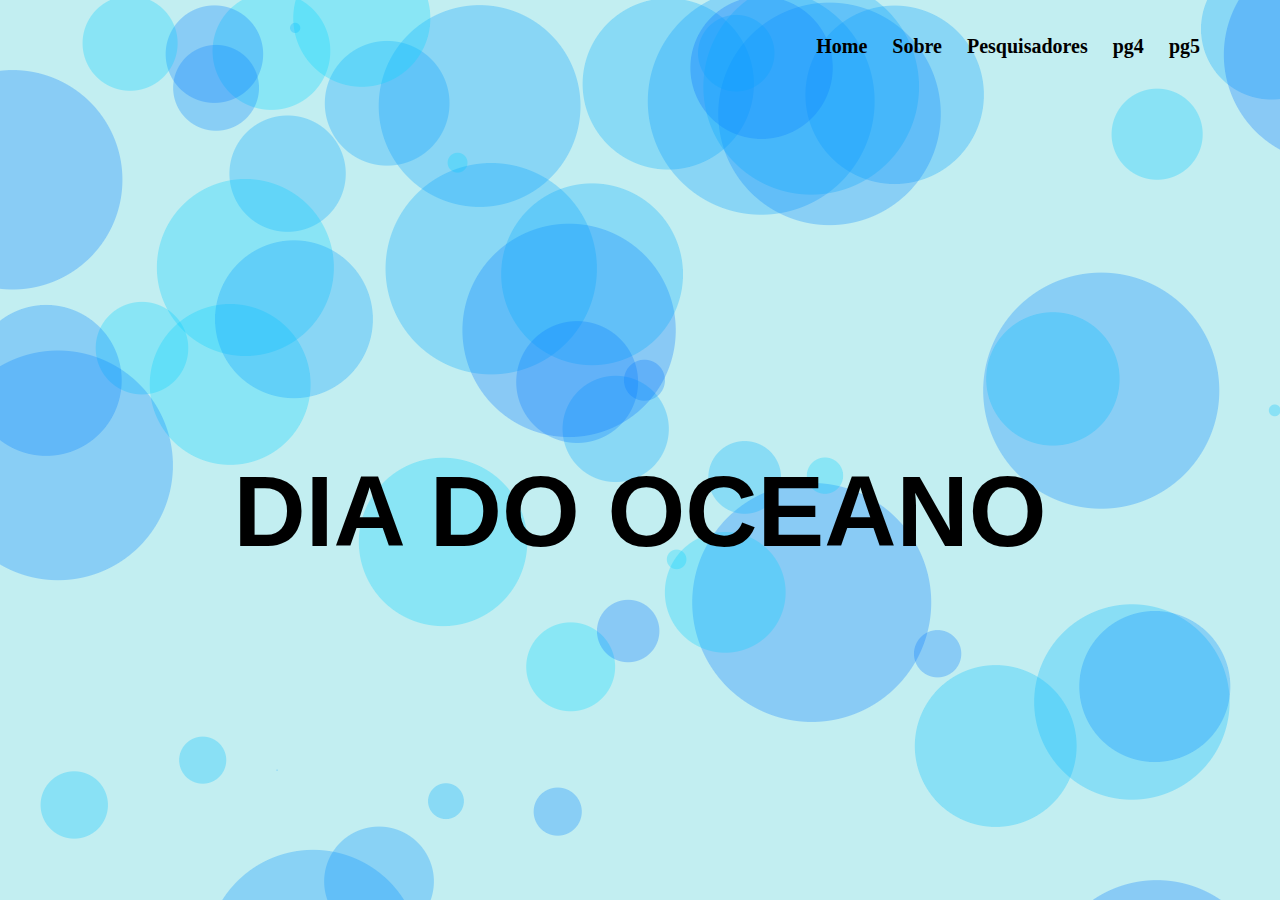
<file: Dia do Oceano/index.html>
<!DOCTYPE html>
<html lang="en">
<head>
    <meta charset="UTF-8">
    <meta name="viewport" content="width=device-width, initial-scale=1.0">
    <title>Dia do oceano</title>
    <link rel="stylesheet" href="style.css">
</head>

<body>
    <div class="navbar">
        <a href="index.html">Home</a>
        <a href="Pg2.html">Sobre</a>
        <a href="pg3.html">Pesquisadores</a>
        <a href="pg4.html">pg4</a>
        <a href="pg5.html">pg5</a>
    </div>


        <h1>DIA DO OCEANO</h1>
   
    
</body>
</html>
</file>
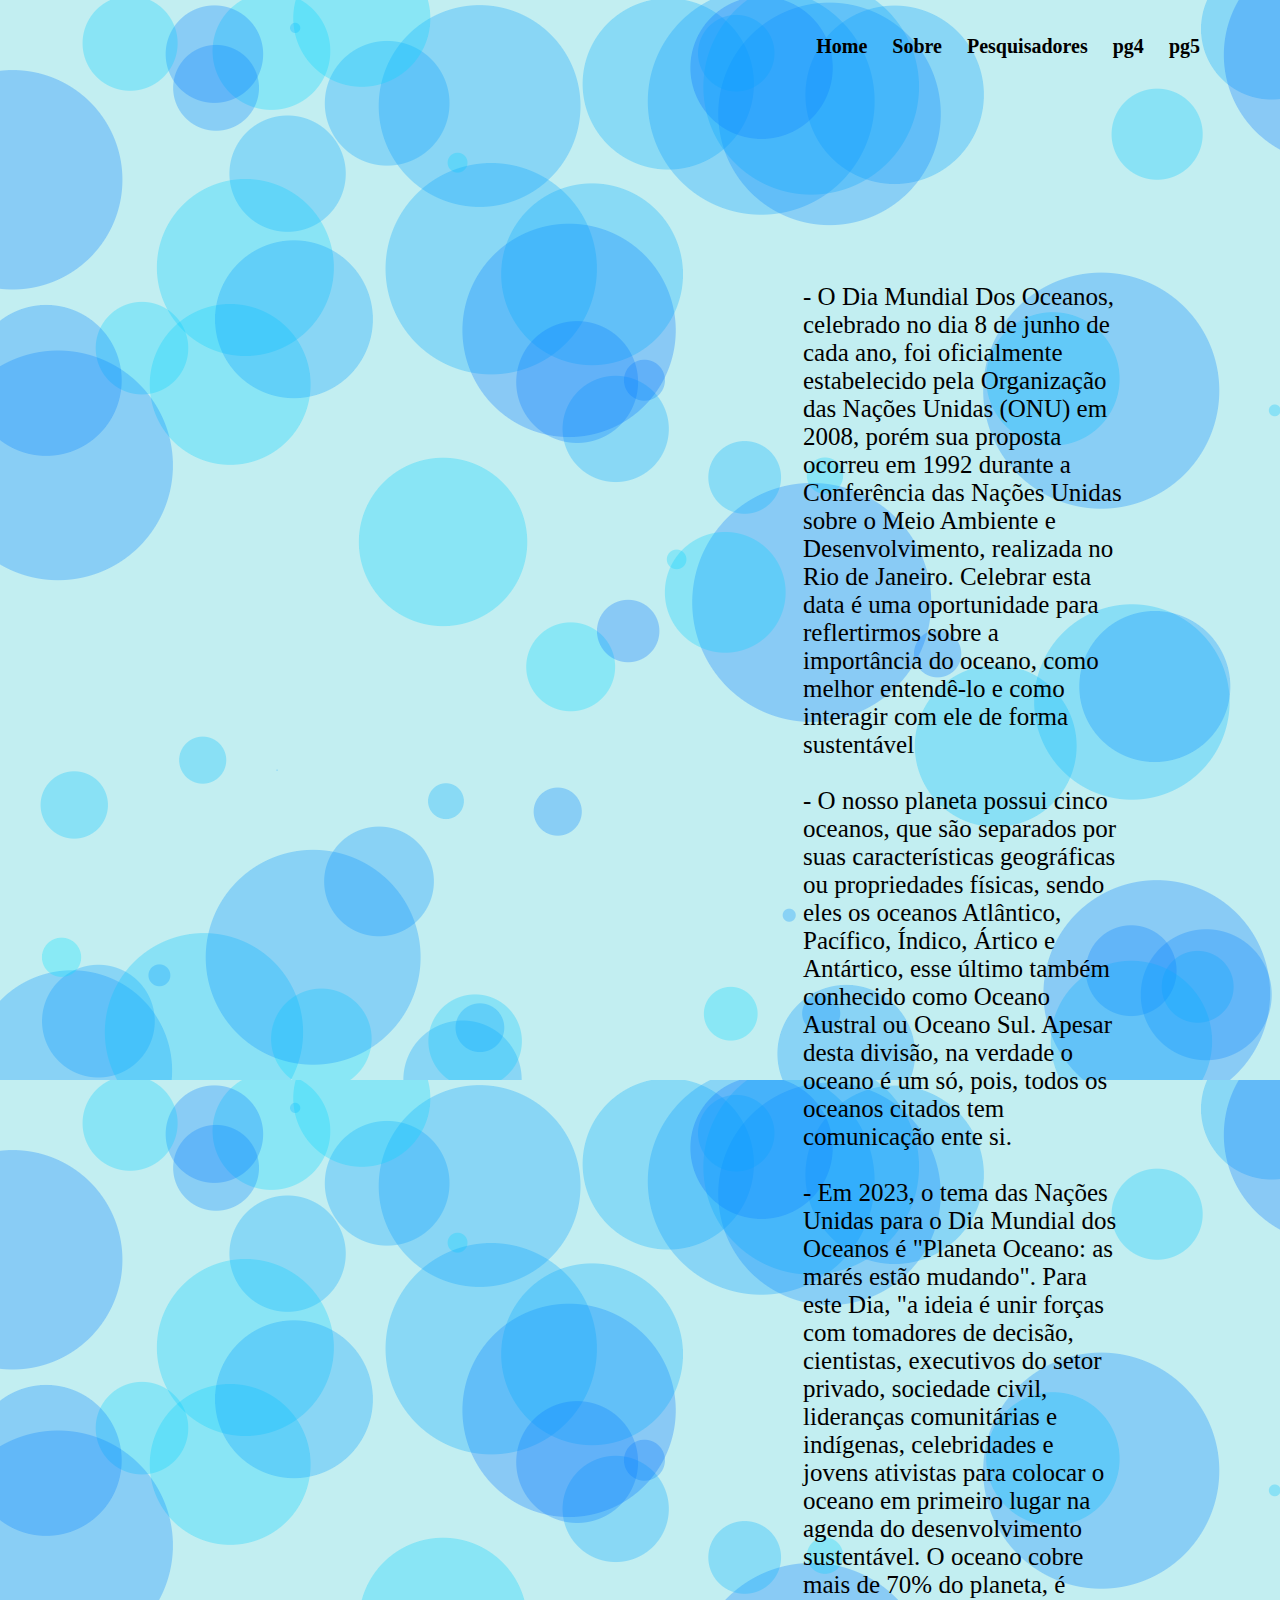
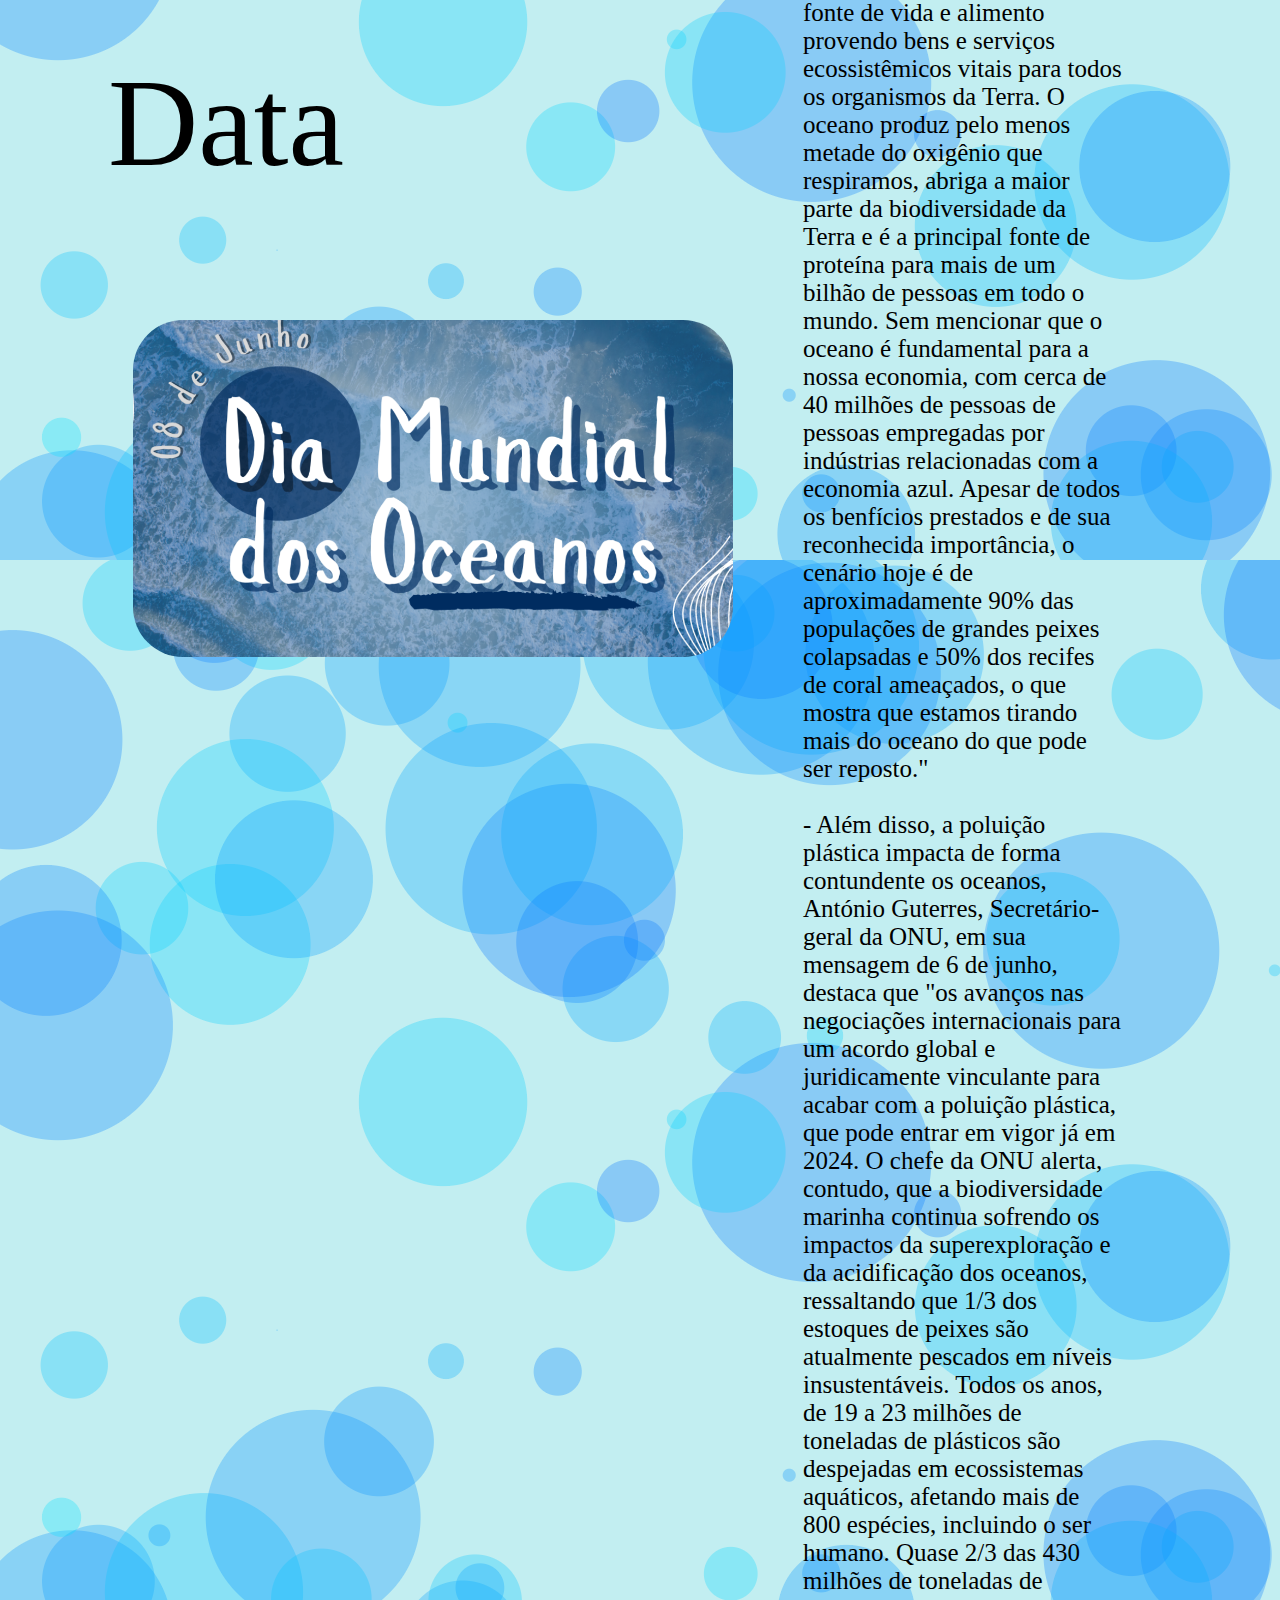
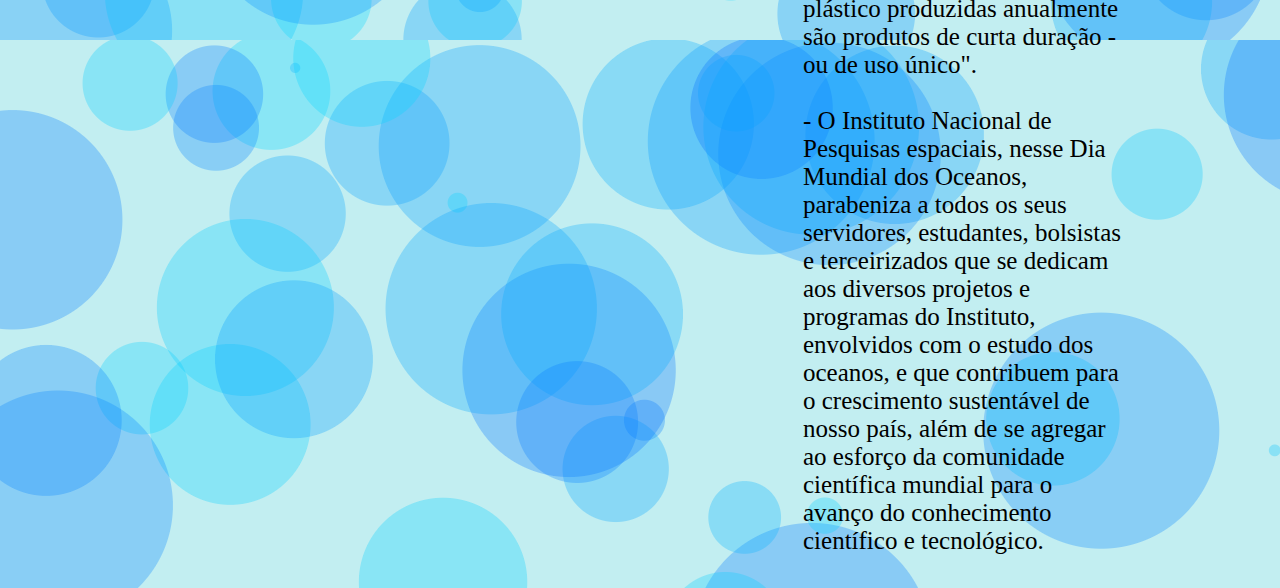
<file: Dia do Oceano/Pg2.html>
<!DOCTYPE html>
<html lang="pt-br">

<head>
    <meta charset="UTF-8">
    <meta name="viewport" content="width=device-width, initial-scale=1.0">
    <title>Sobre a Data</title>
    <link rel="stylesheet" href="pg22.css">
</head>

<body>
    
    <div class="navbar">
        <a href="index.html">Home</a>
        <a href="Pg2.html">Sobre</a>
        <a href="pg3.html">Pesquisadores</a>
        <a href="pg4.html">pg4</a>
        <a href="pg5.html">pg5</a>
    </div>
    
    <div class="container">
        <div class="texto1">
            <p id="p1">Data</p>
            <img src="img/dia mundial do oceano.png" width="600 px">
        </div>
        <div class="texto2">
            <p id="p2"> - O Dia Mundial Dos Oceanos, celebrado no dia 8 de junho de cada ano, foi oficialmente estabelecido pela Organização das Nações Unidas (ONU) em 2008, porém sua proposta ocorreu em 1992 durante a Conferência das Nações Unidas sobre o Meio Ambiente e Desenvolvimento, realizada no Rio de Janeiro. Celebrar esta data é uma oportunidade para reflertirmos sobre a importância do oceano, como melhor entendê-lo e como interagir com ele de forma sustentável
                <br>
                <br>
                - O nosso planeta possui cinco oceanos, que são separados por suas características geográficas ou propriedades físicas, sendo eles os oceanos Atlântico, Pacífico, Índico, Ártico e Antártico, esse último também conhecido como Oceano Austral ou Oceano Sul. Apesar desta divisão, na verdade o oceano é um só, pois, todos os oceanos citados tem comunicação ente si.
                <br>
                <br>
                -  Em 2023, o tema das Nações Unidas para o Dia Mundial dos Oceanos é "Planeta Oceano: as marés estão mudando". Para este Dia, "a ideia é unir forças com tomadores de decisão, cientistas, executivos do setor privado, sociedade civil, lideranças comunitárias e indígenas, celebridades e jovens ativistas para colocar o oceano em primeiro lugar na agenda do desenvolvimento sustentável. O oceano cobre mais de 70% do planeta, é fonte de vida e alimento provendo bens e serviços ecossistêmicos vitais para todos os organismos da Terra. O oceano produz pelo menos metade do oxigênio que respiramos, abriga a maior parte da biodiversidade da Terra e é a principal fonte de proteína para mais de um bilhão de pessoas em todo o mundo. Sem mencionar que o oceano é fundamental para a nossa economia, com cerca de 40 milhões de pessoas de pessoas empregadas por indústrias relacionadas com a economia azul. Apesar de todos os benfícios prestados e de sua reconhecida importância, o cenário hoje é de aproximadamente 90% das populações de grandes peixes colapsadas e 50% dos recifes de coral ameaçados, o que mostra que estamos tirando mais do oceano do que pode ser reposto."
                <br>
                <br>
                -  Além disso, a poluição plástica impacta de forma contundente os oceanos, António Guterres, Secretário-geral da ONU, em sua mensagem de 6 de junho, destaca que "os avanços nas negociações internacionais para um acordo global e juridicamente vinculante para acabar com a poluição plástica, que pode entrar em vigor já em 2024. O chefe da ONU alerta, contudo, que a biodiversidade marinha continua sofrendo os impactos da superexploração e da acidificação dos oceanos, ressaltando que 1/3 dos estoques de peixes são atualmente pescados em níveis insustentáveis. Todos os anos, de 19 a 23 milhões de toneladas de plásticos são despejadas em ecossistemas aquáticos, afetando mais de 800 espécies, incluindo o ser humano. Quase 2/3 das  430 milhões de toneladas de plástico produzidas anualmente são produtos de curta duração - ou de uso único".
                <br>
                <br>
                - O Instituto Nacional de Pesquisas espaciais, nesse Dia Mundial dos Oceanos, parabeniza a todos os seus servidores, estudantes, bolsistas e terceirizados que se dedicam aos diversos projetos e programas do Instituto, envolvidos com o estudo dos oceanos, e que contribuem para o crescimento sustentável de nosso país, além de se agregar ao esforço da comunidade científica mundial para o avanço do conhecimento científico e tecnológico.
                <br>
            </p>
            
            
           
        </div>
    </div>
</body>

</html>
</file>
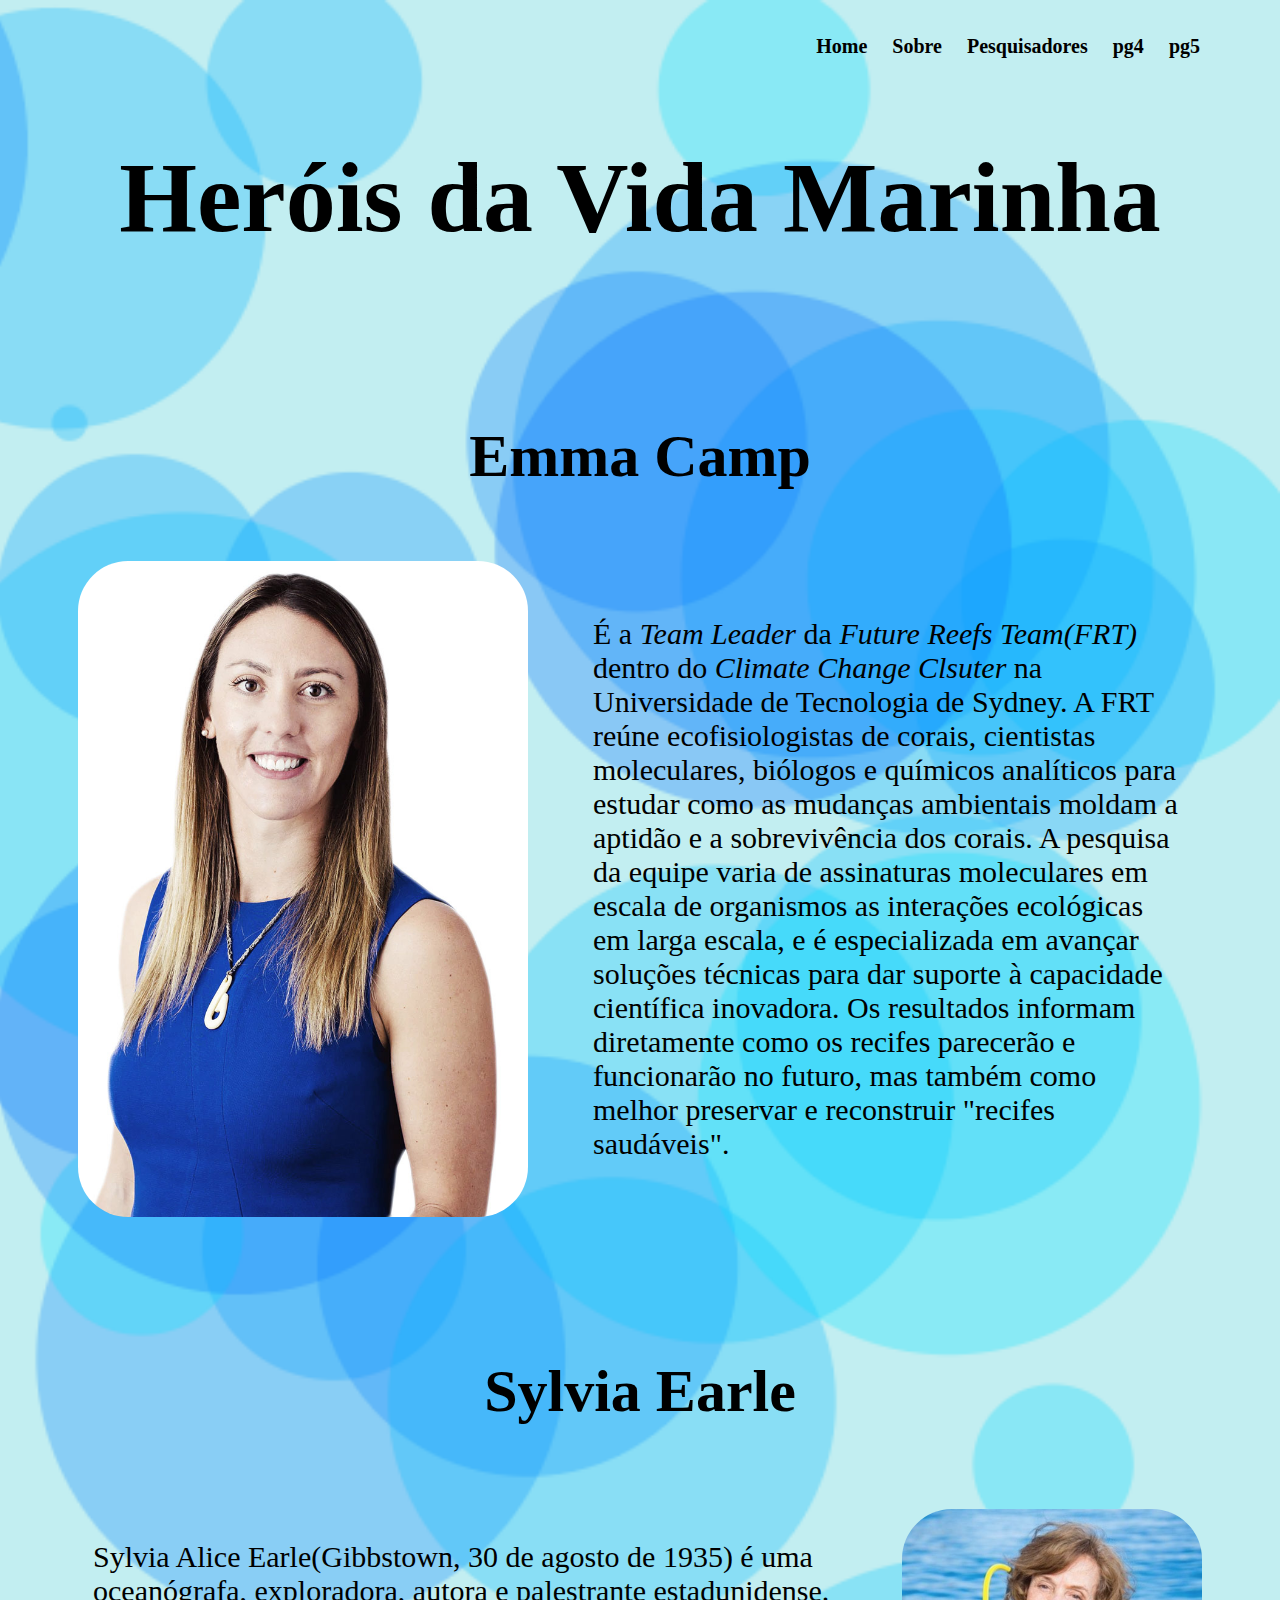
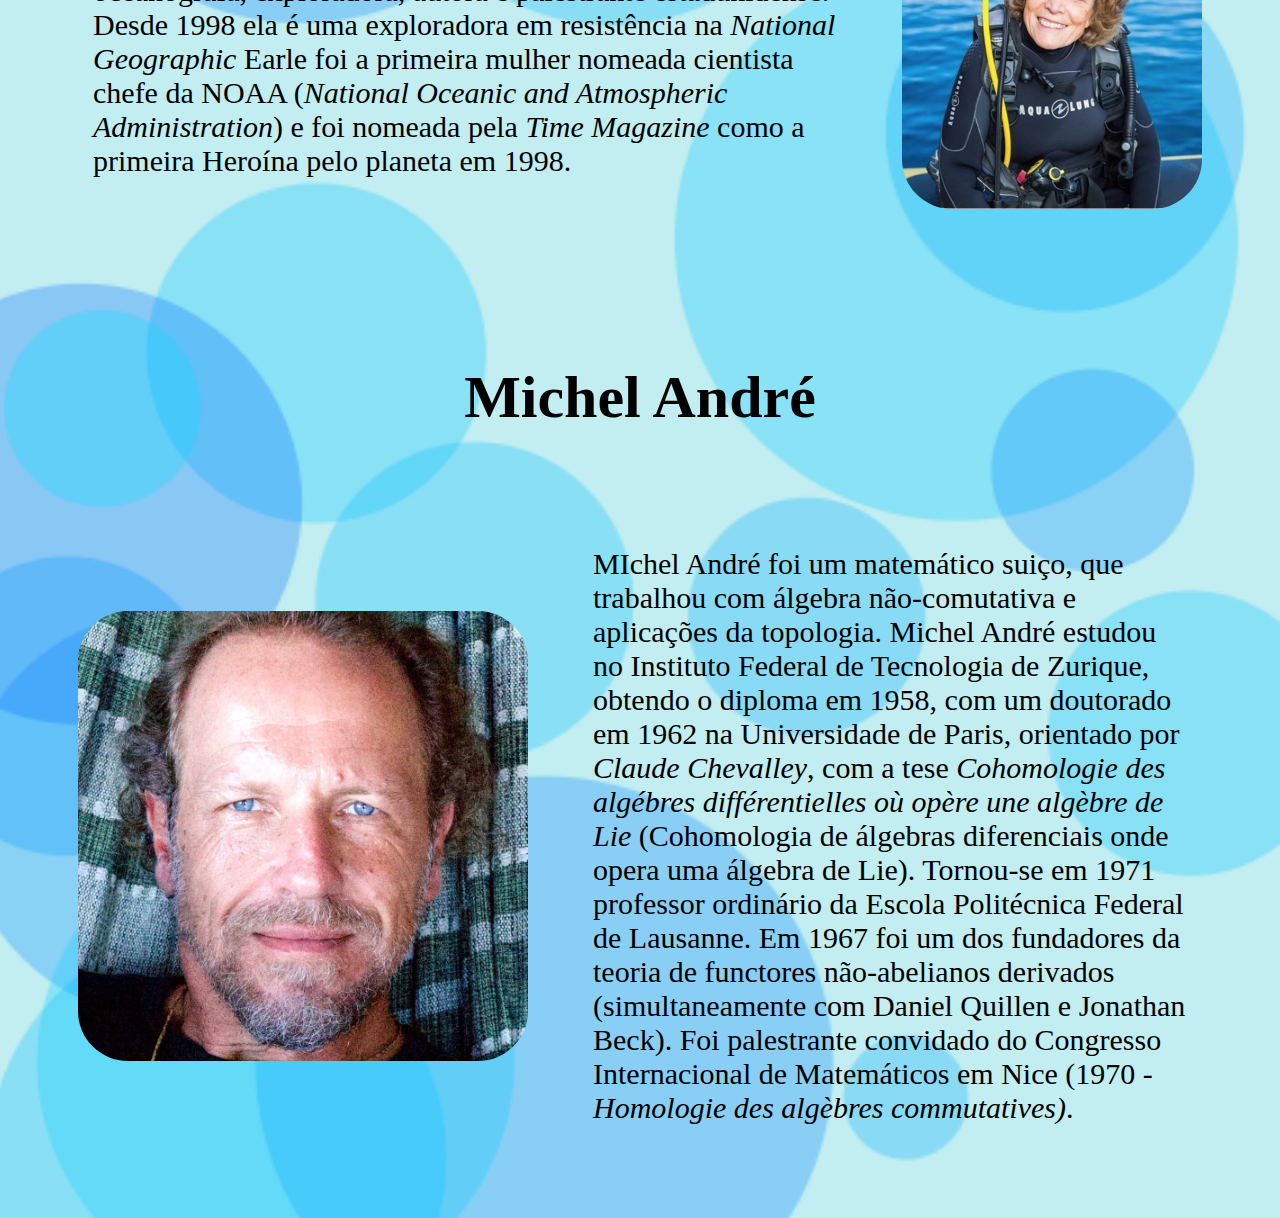
<file: Dia do Oceano/pg3.html>
<!DOCTYPE html>
<html lang="en">
<head>
    <meta charset="UTF-8">
    <meta name="viewport" content="width=device-width, initial-scale=1.0">
    <title>Pessoas importantes</title>

    <link rel="stylesheet" href="pg33.css">


</head>
<body>
    <div class="navbar">
        <a href="index.html">Home</a>
        <a href="Pg2.html">Sobre</a>
        <a href="pg3.html">Pesquisadores</a>
        <a href="pg4.html">pg4</a>
        <a href="pg5.html">pg5</a>
    </div>
<h1>Heróis da Vida Marinha</h1> 

 <div class="container">
    <h2>Emma Camp</h2>    
    <div class="box">
            <img  src="img/Emma.jpg" alt="Imagem 1">
            
            <p> É a <i>Team Leader</i> da <i>Future Reefs Team(FRT)</i> dentro do <i>Climate Change Clsuter</i> na Universidade de Tecnologia de Sydney. A FRT reúne ecofisiologistas de corais, cientistas moleculares, biólogos e químicos analíticos para estudar como as mudanças ambientais moldam a aptidão e a sobrevivência dos corais. A pesquisa da equipe varia de assinaturas moleculares em escala de organismos as interações ecológicas em larga escala, e é especializada em avançar soluções técnicas para dar suporte à capacidade científica inovadora. Os resultados informam diretamente como os recifes parecerão e funcionarão no futuro, mas também como melhor preservar e reconstruir "recifes saudáveis".</p>
        </div>
    <h2>Sylvia Earle</h2>
        <div class="box1">
            <img src="img/ssylvia.png" alt="Imagem 2">
            <p>Sylvia Alice Earle(Gibbstown, 30 de agosto de 1935) é uma oceanógrafa, exploradora, autora e palestrante estadunidense. Desde 1998 ela é uma exploradora em resistência na <i>National Geographic</i> Earle foi a primeira mulher nomeada cientista chefe da NOAA (<i>National Oceanic and Atmospheric Administration</i>) e foi nomeada pela <i>Time Magazine</i> como a primeira Heroína pelo planeta em 1998.</p>
        </div>
        <h2>Michel André</h2>
        <div class="box">
            <img src="img/Michel.jpg" alt="Imagem 3">
            <p>MIchel André foi um matemático suiço, que trabalhou com álgebra não-comutativa e aplicações da topologia. Michel André estudou no Instituto Federal de Tecnologia de Zurique, obtendo o diploma em 1958, com um doutorado em 1962 na Universidade de Paris, orientado por <i>Claude Chevalley</i>, com a tese <i>Cohomologie des algébres différentielles où opère une algèbre de Lie</i> (Cohomologia de álgebras diferenciais onde opera uma álgebra de Lie). Tornou-se em 1971 professor ordinário da Escola Politécnica Federal de Lausanne. Em 1967 foi um dos fundadores da teoria de functores não-abelianos derivados (simultaneamente com Daniel Quillen e Jonathan Beck). Foi palestrante convidado do Congresso Internacional de Matemáticos em Nice (1970 - <i>Homologie des algèbres commutatives)</i>.</p>
        </div>
    </div>


</body>
</html>
</file>
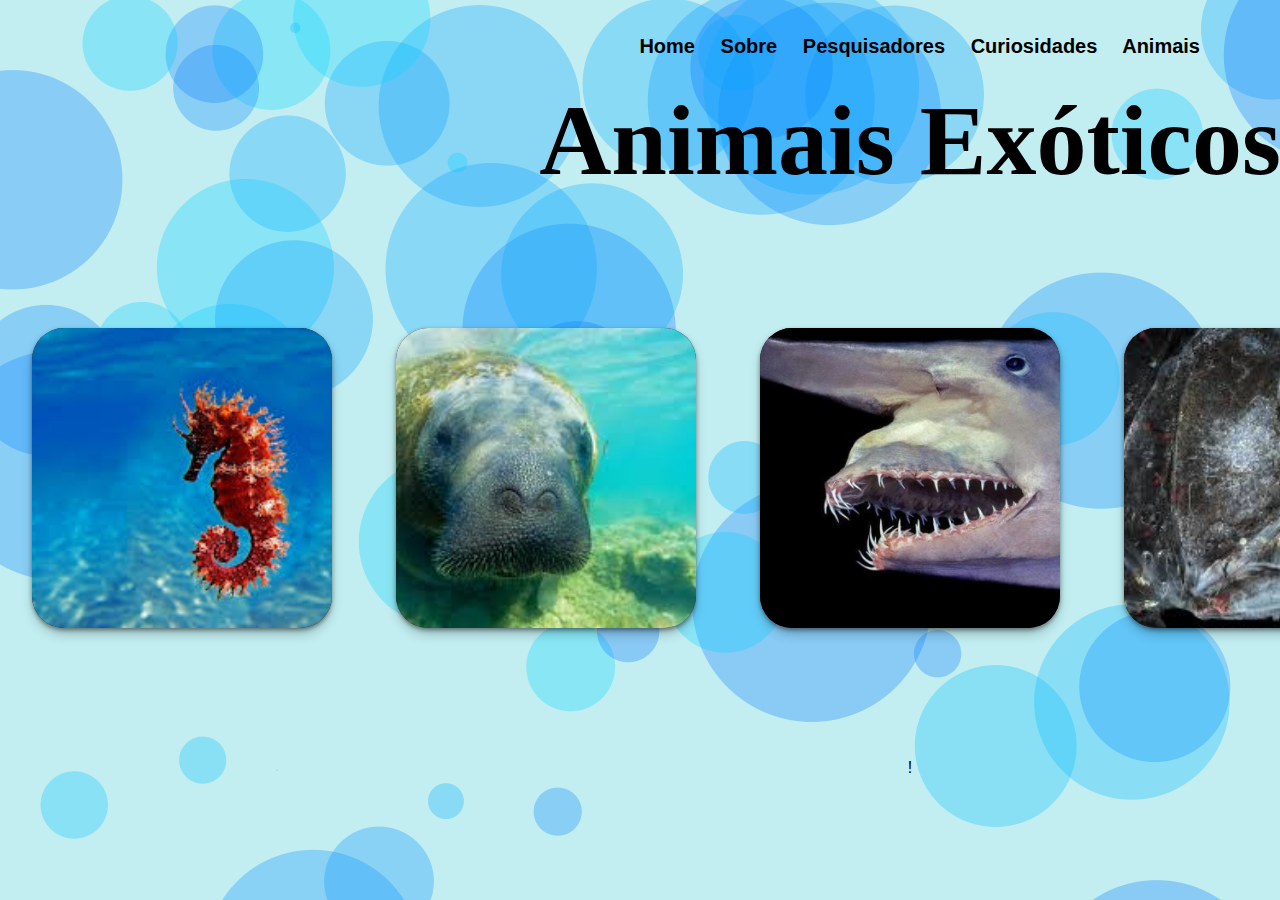
<file: Dia do Oceano/pg4.html>
<!DOCTYPE html>
<html lang="pt-br">

<head>
    <meta charset="UTF-8">
    <meta name="viewport" content="width=device-width, initial-scale=1.0">
    <title>Borda ao Passar o Mouse</title>
    <link rel="stylesheet" href="pg44.css">
</head>

<body>
    <h1>Animais Exóticos</h1>
	<div class="navbar">
        <a href="index.html">Home</a>
        <a href="Pg2.html">Sobre</a>
        <a href="pg3.html">Pesquisadores</a>
        <a href="pg4.html">Curiosidades</a>
        <a href="pg5.html">Animais</a>
    </div>
   
    <!-- Section Code -->
	<section>
	
		<!-- 1st Card Code -->
		<div class="card">
		
			<!-- img Code -->
			<figure class="milton">
				<img src="img/cavaloamarelo.jpg" />
			</figure>

			<!-- Title Code -->
			<div class="title">
				<h2>Cavalo-Marinho</h2>
			</div>
			
			<!-- Content Code -->
			<div class="content">
				
				<p> Geralmente medem entre 15 e 18 centímetros, mas podem medir desde 13 a 30 centímetros, dependendo da espécie, com peso entre 50 e 100 gramas. </p>
			</div>
		</div>

		<!-- 2nd Card Code -->
		<div class="card">
		
			<!-- img Code -->
			<figure class="Martina">
				<img src="img/peixeboi.jpg" />
			</figure>

			<!-- Title Code -->
			<div class="title">
				<h2>Peixe Boi</h2>
			</div>

			<!-- Content Code -->
			<div class="content">
				<p>Os peixes-bois, vacas-marinhas, manatins ou lamantins, constituem uma designação comum aos mamíferos aquáticos, sirênios, como os dugongos. </p>
			</div>
		</div>

		<!-- 3rd Card Code -->
		<div class="card">
		
			<!-- img Code -->
			<figure class="Alex">
				<img src="img/tubaraoriso.jpg" />
			</figure>

			<!-- Title Code -->
			<div class="title">
				<h2>Tubarão-duende</h2>
			</div>

			<!-- Content Code -->
			<div class="content">
				<p>O tubarão-duende, raramente é visto com vida, e é acreditado ser uma das espécies dos mais antigos tubarões existentes no mundo atual.</p>
			</div>
		</div>
		<!-- 4rd Card Code -->
		<div class="card">
		
			<!-- img Code -->
			<figure class="Aeljandro">
				<img src="img/peixecobra.jpg" />
			</figure>

			<!-- Title Code -->
			<div class="title">
				<h2>Peixe-víbora</h2>
			</div>

			<!-- Content Code -->
			<div class="content">
				<p>Peixe-víbora é uma espécie de peixe, que vive a cerca de 2 500 metros de profundidade nos oceanos. Seu comprimento é de 20 a 35 cm.</p>
			</div>
		</div>
		<!-- 5rd Card Code -->
		<div class="card">
		
			<!-- img Code -->
			<figure class="Stefan Sagmeister">
				<img src="img/peixeluz.jpg" />
			</figure>

			<!-- Title Code -->
			<div class="title">
				<h2>Peixe-lanterna</h2>
			</div>

			<!-- Content Code -->
			<div class="content">
				<p>O seu nome deriva da sua capacidade de produzir luz, emitida por pequenos orgãos denominados fotóforos.</p>
			</div>
		</div>
	</section>
</body>

</html>

!
</file>
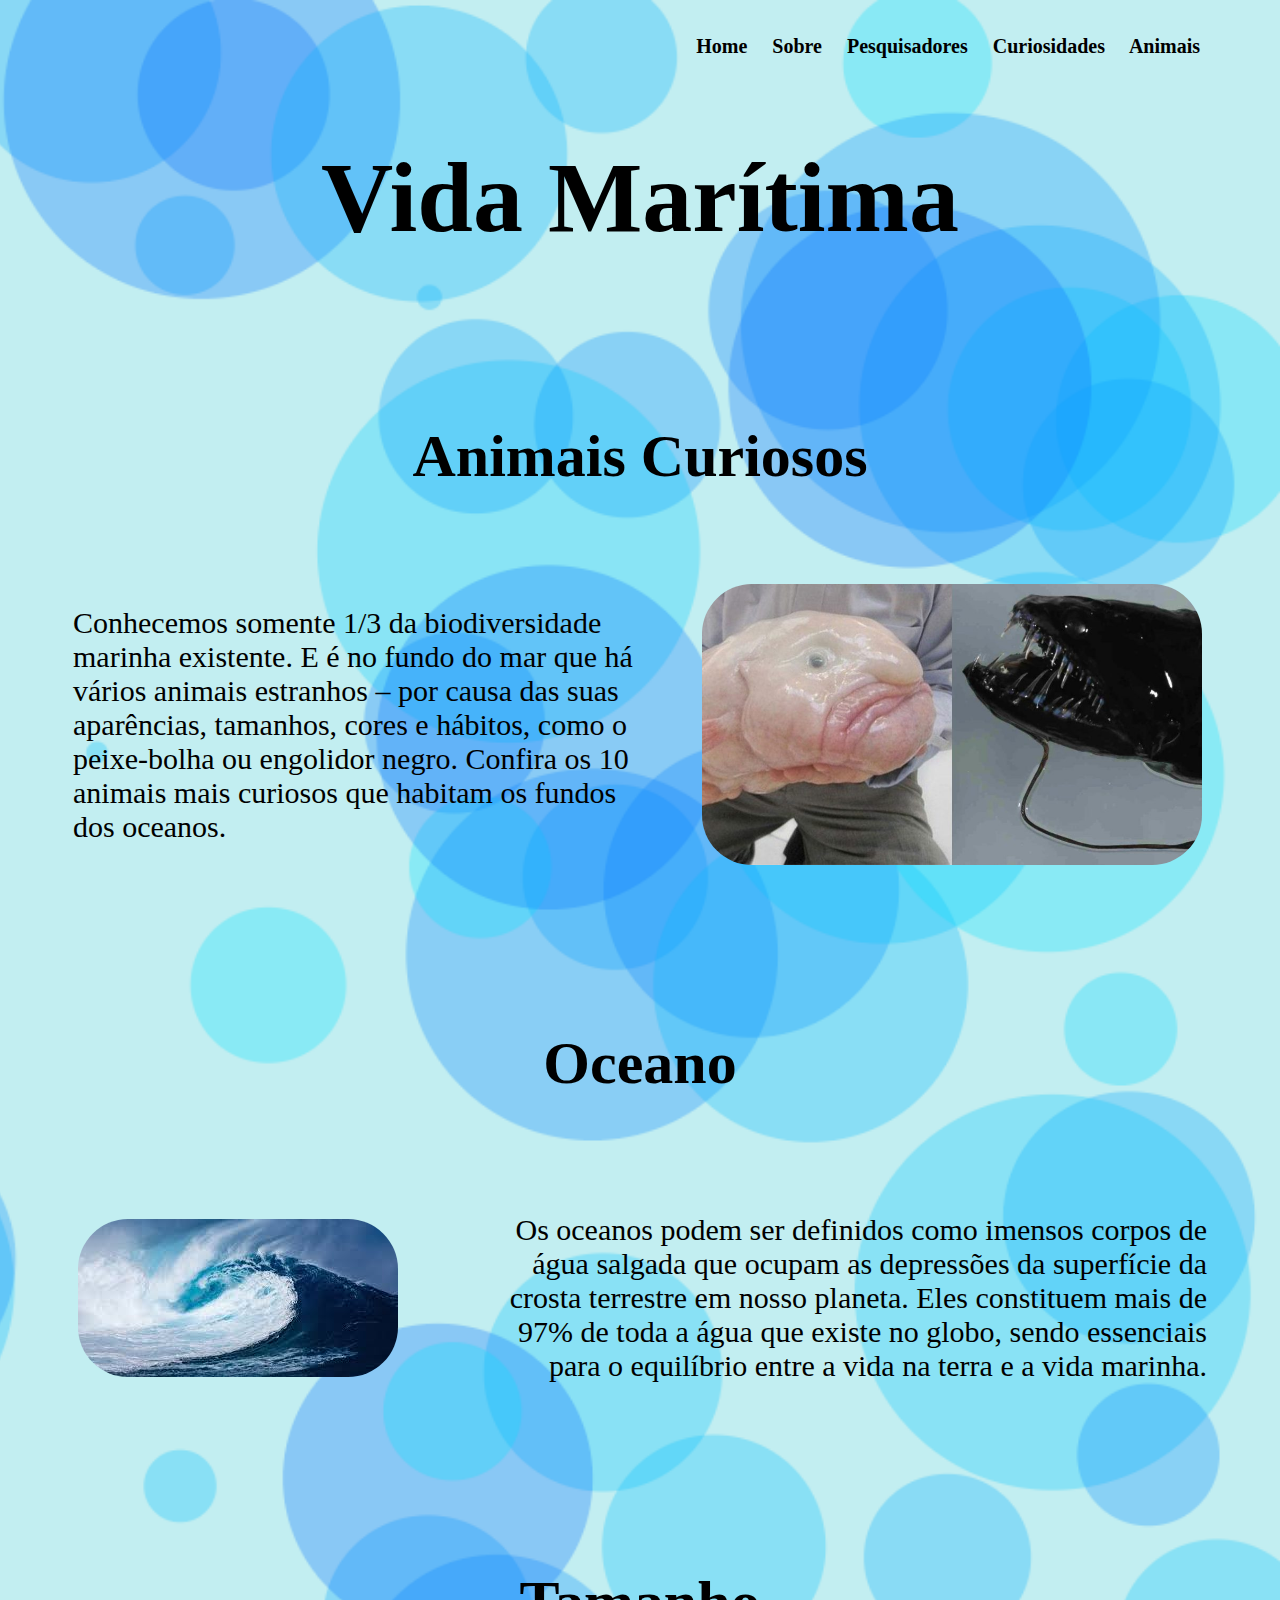
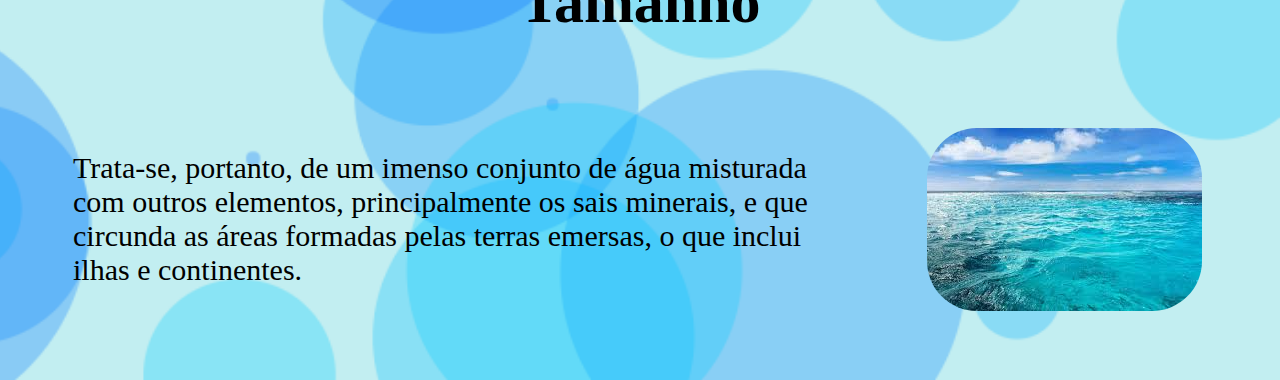
<file: Dia do Oceano/pg5.html>
<!DOCTYPE html>
<html lang="en">
<head>
    <meta charset="UTF-8">
    <meta name="viewport" content="width=device-width, initial-scale=1.0">
    <title>Data comemorativa</title>

    <link rel="stylesheet" href="pg55.css">


</head>
<body>
    <div class="navbar">
        <a href="index.html">Home</a>
        <a href="Pg2.html">Sobre</a>
        <a href="pg3.html">Pesquisadores</a>
        <a href="pg4.html">Curiosidades</a>
        <a href="pg5.html">Animais</a>
    </div>

<h1>Vida Marítima</h1> 

 <div class="container">
    <h2>Animais Curiosos</h2>    
    <div class="box1">
            <img  src="img/foto11.jpg" alt="Imagem 1">
            
            <p> Conhecemos somente 1/3 da biodiversidade marinha existente. E é no fundo do mar que há vários animais estranhos – por causa das suas aparências, tamanhos, cores e hábitos, como o peixe-bolha ou engolidor negro. Confira os 10 animais mais curiosos que habitam os fundos dos oceanos.</p>
        </div>
    <h2>Oceano</h2>
        <div class="box">
            <img src="img/mar11.jpg" alt="Imagem 2">
            <p>Os oceanos podem ser definidos como imensos corpos de água salgada que ocupam as depressões da superfície da crosta terrestre em nosso planeta. Eles constituem mais de 97% de toda a água que existe no globo, sendo essenciais para o equilíbrio entre a vida na terra e a vida marinha.</p>
        </div>
        <h2>Tamanho</h2>
        <div class="box1">
            <img src="img/mar.jpg" alt="Imagem 3">
            <p>Trata-se, portanto, de um imenso conjunto de água misturada com outros elementos, principalmente os sais minerais, e que circunda as áreas formadas pelas terras emersas, o que inclui ilhas e continentes.</p>
        </div>
    </div>


</body>
</html>
</file>
<file: Dia do Oceano/style.css>
h1{
    text-align: center;
    margin-top: 12cm;
    font-family: 'Segoe UI', Tahoma, Geneva, Verdana, sans-serif;
    font-size: 100px;
    color: rgb(0, 0, 0);
    

}

body{
    background-image: url('img/bg_bggenerator_com\ \(1\).png');
}


.navbar {
    margin-right: 50px;
    margin-top: 25px;
    font-weight: bold;
    color:#000000 ;
    padding: 5px;
    font-size: 20px;
    padding: 10px;
    position: absolute; /* Posicionamento fixo na tela */
    top: 0; /* Distância do topo */
    right: 0; /* Distância da direita */
}

.navbar a {
    color: #000000;
    text-decoration: none;
    margin-right: 20px;
    border-bottom: 2px solid transparent; /* Borda inicialmente transparente */
    border-top: 2px solid transparent; /* Borda inicialmente transparente */
    transition: border-top 0.7s ease, border-bottom 0.7s ease;
}

.navbar a:hover {
    color:#00384D;
    border-top: 2px solid #00384D;
    border-bottom: 2px solid #00384D;
    padding: 3px; 
}
</file>
<file: Dia do Oceano/pg22.css>
.container {
    display: flex;
    align-items: center;
}

.texto1 {
    flex: 1;
    margin-right: 20px;
}

.texto2 {
    display: flex;
    flex-direction: column; /* Altera a direção para coluna */
    align-items: center; /* Alinha os itens verticalmente ao centro */
    margin-top: 250px;
    margin-right: 50px;
}

.texto2 img {
    max-width: 500px;
    margin-top: 30px; /* Adiciona espaço acima da imagem */
}

.navbar {
    margin-right: 50px;
    margin-top: 25px;
    font-weight: bold;
    color:#000000 ;
    padding: 5px;
    font-size: 20px;
    padding: 10px;
    position: absolute; /* Posicionamento fixo na tela */
    top: 0; /* Distância do topo */
    right: 0; /* Distância da direita */
}

.navbar a {
    color: #000000;
    text-decoration: none;
    margin-right: 20px;
    border-bottom: 2px solid transparent; /* Borda inicialmente transparente */
    border-top: 2px solid transparent; /* Borda inicialmente transparente */
    transition: border-top 0.7s ease, border-bottom 0.7s ease;
}

.navbar a:hover {
    color:#000000;
    border-top: 2px solid #000000;
    border-bottom: 2px solid #000000;
    padding: 3px; 
}
body{
    background-image: url('img/bg_bggenerator_com\ \(1\).png');
    
    color: rgb(0, 0, 0);
}

#p1{
    font-size: 125px;
    margin-left: 100px;
    margin-right: 100px;
}

#p2{
    font-size: 25px;
    margin-right: 100px;
    margin-left: 50px;
}


.texto1 img{
    margin-left: 125px;
    border-radius: 50px;
    transition: transform 0.5s ease;
}

.texto1 img:hover{
    transform: scale(1.2); 
}
</file>
<file: Dia do Oceano/pg33.css>
.navbar {
    margin-right: 50px;
    margin-top: 25px;
    font-weight: bold;
    color:#000000 ;
    padding: 5px;
    font-size: 20px;
    padding: 10px;
    position: absolute; /* Posicionamento fixo na tela */
    top: 0; /* Distância do topo */
    right: 0; /* Distância da direita */
    
}

.navbar a {
    color: #000000;
    text-decoration: none;
    margin-right: 20px;
    border-bottom: 2px solid transparent; /* Borda inicialmente transparente */
    border-top: 2px solid transparent; /* Borda inicialmente transparente */
    transition: border-top 0.7s ease, border-bottom 0.7s ease;
}

.navbar a:hover {
    color:#000000;
    border-top: 2px solid #000000;
    border-bottom: 2px solid #000000;
    padding: 3px; 
}

body{
    
    
    background-image: url('img/bg_bggenerator_com\ \(1\).png');
    color: rgb(0, 0, 0);
    background-size: cover;
    background-repeat: no-repeat;
    background-position: right, bottom;
}

.container {
    display: flex;
    flex-direction: column;
    margin-top: 50px;
}

.box {
    display: flex;
    align-items: center;
    padding: 20px;
    margin-bottom: 20px;
    max-width: 100%;
    justify-content: left;

}

.box img {
    max-width: 450px;
    margin-right: 50px;
    margin-left: 50px;
    border: #000000 5px ;
    border-radius: 50px;
    transition: transform 0.5s ease;
}

.box img:hover {
    transform: scale(1.2); 
}

.box p {
    font-size: 30px;
    text-align: left;
    margin-right: 50px;
    transition: background-color 0.3s ease;
    padding: 15px;
    border-radius: 20px;

}

.box p:hover {
    background-color: rgba(27, 4, 233, 0.521);
}

.box1 {
    display: flex;
    align-items: center;
    padding: 20px;
    
    margin-bottom: 20px;
    max-width: 100%;
    
}

.box1 p {
    font-size: 30px;
    text-align: left;
    margin-left: 50px;
    transition: background-color 0.3s ease;
    padding: 15px;
    border-radius: 20px;
}

.box1 p:hover {
    background-color: rgba(27, 4, 233, 0.521);
}

.box1 img{
    max-width: 500px;
    margin-left: 50px;
    margin-right: 50px;
    order: 1;
    border-radius: 50px;
    transition: transform 0.5s ease;
}

.box1 img:hover {
    transform: scale(1.2); 
}

h1{
    text-align: center;
    margin-top: 140px;
    font-family: PT Sans Narrow
    ;
    font-size: 100px;
    color: rgb(0, 0, 0);
    
}

h2{
    text-align: center;
    margin-top: 100px;
    font-family: PT Sans Narrow;
    font-size: 60px;
    color: rgb(0, 0, 0);
    
}
</file>
<file: Dia do Oceano/pg44.css>
.navbar {
    margin-right: 50px;
    margin-top: 25px;
    font-weight: bold;
    color:#000000 ;
    padding: 5px;
    font-size: 20px;
    padding: 10px;
    position: absolute; /* Posicionamento fixo na tela */
    top: 0; /* Distância do topo */
    right: 0; /* Distância da direita */
}

.navbar a {
    color: #000000;
    text-decoration: none;
    margin-right: 20px;
    border-bottom: 2px solid transparent; /* Borda inicialmente transparente */
    border-top: 2px solid transparent; /* Borda inicialmente transparente */
    transition: border-top 0.7s ease, border-bottom 0.7s ease;
}

.navbar a:hover {
    color:#000000;
    border-top: 2px solid #000000;
    border-bottom: 2px solid #000000;
    padding: 3px; 
}


*,
::before,
::after {
	margin: 0;
	padding: 0;
	box-sizing: border-box;
}

body {
	height: 90vh;
	display: grid;
	place-items: center;
	background-image: url('img/bg_bggenerator_com\ \(1\).png');
	font-family: 'Josefin Sans', sans-serif;
}

.card {
	border-radius: 2em;
	width: 300px;
	height: 300px;
	position: relative;
	cursor: pointer;
	margin: 4em 2em;
	background: #fff;
	box-shadow: rgba(0, 0, 0, 0.4) 0px 2px 4px, rgba(0, 0, 0, 0.3) 0px 7px 13px -3px, rgba(0, 0, 0, 0.2) 0px -3px 0px inset;
}

figure {
	position: absolute;
	width: 100%;
	height: 100%;
	top: 0;
	left: 0;
	transform-origin: 0% 0%;
	transition: all 850ms ease-in-out;
	z-index: 2;
	background: #000000;
    border-radius: 2em;
}


.card:hover figure {
	top: -10%;
	left: -10%;
	transform: scale(0.6);
}

img {
	width: 100%;
	height: 100%;
	object-fit: cover;
	border-radius: 2em;
}

.title {
	position: absolute;
	width: 50%;
	height: 50%;
	right: 0;
	display: grid;
	place-items: center;
	z-index: 1;
}

.title h2 {
	font-size: 1.25rem;
	text-align: center;
}

.content {
	position: absolute;
	bottom: 0;
	padding: 1em 1.5em;
	z-index: 1;
	color: #161c2a;
	line-height: 20px;
}

/** Responsive **/
@media (min-width: 768px) {
	section {
		display: flex;
	}
	.title h2 {
		font-size: 1.45rem;
	}
}

h1{
        text-align: center;
        margin-top: 50px;
        font-family: PT Sans Narrow
        ;
        font-size: 100px;
        color: rgb(0, 0, 0);
        
}
</file>
<file: Dia do Oceano/pg55.css>
.navbar {
    margin-right: 50px;
    margin-top: 25px;
    font-weight: bold;
    color:#000000 ;
    padding: 5px;
    font-size: 20px;
    padding: 10px;
    position: absolute; /* Posicionamento fixo na tela */
    top: 0; /* Distância do topo */
    right: 0; /* Distância da direita */
    
}

.navbar a {
    color: #000000;
    text-decoration: none;
    margin-right: 20px;
    border-bottom: 2px solid transparent; /* Borda inicialmente transparente */
    border-top: 2px solid transparent; /* Borda inicialmente transparente */
    transition: border-top 0.7s ease, border-bottom 0.7s ease;
}

.navbar a:hover {
    color:#000000;
    border-top: 2px solid #000000;
    border-bottom: 2px solid #000000;
    padding: 3px; 
}

body{
    
    
    background-image: url('img/bg_bggenerator_com\ \(1\).png');
    color: rgb(0, 0, 0);
    background-size: cover;
    background-repeat: no-repeat;
    background-position: right, bottom;
}

.container {
    display: flex;
    flex-direction: column;
    margin-top: 50px;
}

.box {
    display: flex;
    align-items: center;
    padding: 20px;
    margin-bottom: 20px;
    max-width: 100%;
    justify-content: right;

}

.box img {
    max-width: 450px;
    margin-right: 50px;
    margin-left: 50px;
    border: #000000 5px ;
    border-radius: 50px;
    transition: transform 0.5s ease;
}

.box img:hover {
    transform: scale(1.2); 
}

.box p {
    font-size: 30px;
    text-align: right;
    margin-right: 30px;
    transition: background-color 0.3s ease;
    padding: 15px;
    border-radius: 20px;

}

.box p:hover {
    background-color: rgba(27, 4, 233, 0.521);
}

.box1 {
    display: flex;
    align-items: center;
    padding: 20px;
    
    margin-bottom: 20px;
    max-width: 100%;
    
}

.box1 p {
    font-size: 30px;
    text-align: left;
    margin-left: 30px;
    transition: background-color 0.3s ease;
    padding: 15px;
    border-radius: 20px;
}

.box1 p:hover {
    background-color: rgba(27, 4, 233, 0.521);
}

.box1 img{
    max-width: 500px;
    margin-left: 50px;
    margin-right: 50px;
    order: 1;
    border-radius: 50px;
    transition: transform 0.5s ease;
}

.box1 img:hover {
    transform: scale(1.2); 
}

h1{
    text-align: center;
    margin-top: 140px;
    font-family: PT Sans Narrow
    ;
    font-size: 100px;
    color: rgb(0, 0, 0);
    
}

h2{
    text-align: center;
    margin-top: 100px;
    font-family: PT Sans Narrow;
    font-size: 60px;
    color: rgb(0, 0, 0);
    
}
</file>
